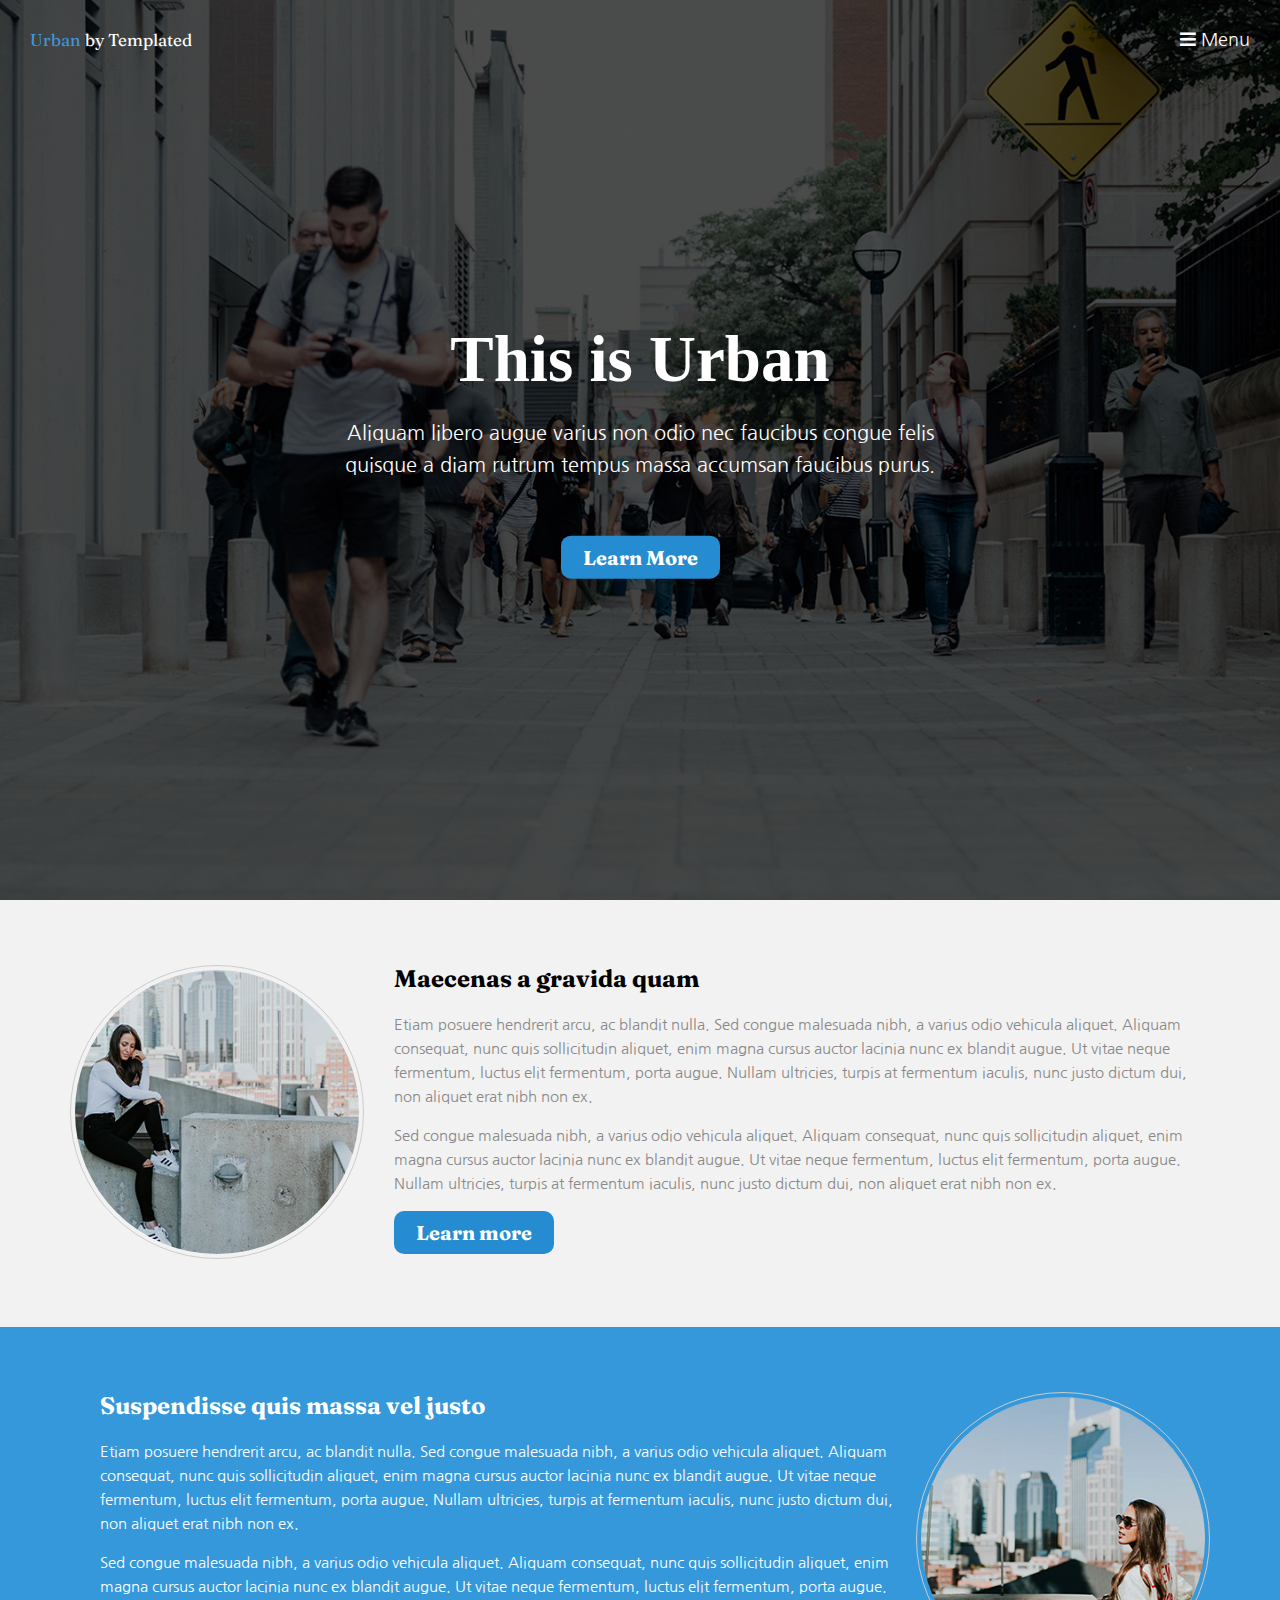
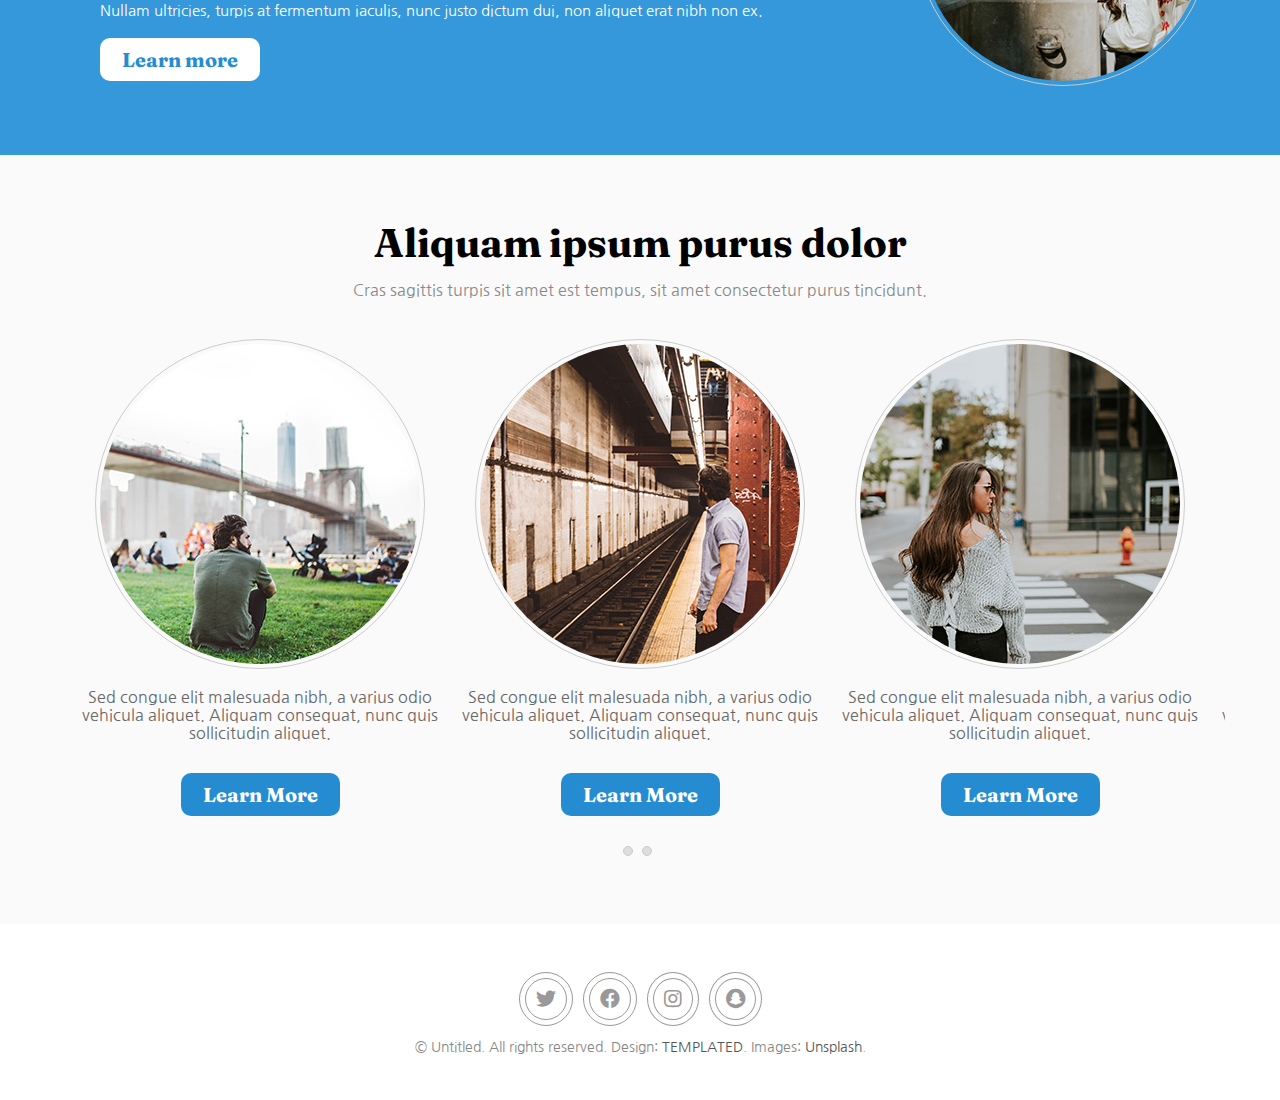
<file: index.html>
<!DOCTYPE html>
<html lang="en">
<head>
    <meta charset="UTF-8">
    <meta name="viewport" content="width=device-width, initial-scale=1.0">
    <title>Document</title>
    <link rel="stylesheet" href="css/normalize.css" />
    <link rel="stylesheet" href="css/all.min.css" />
    <link rel="stylesheet" href="css/style.css" />
    <link rel="preconnect" href="https://fonts.gstatic.com">
    <link href="https://fonts.googleapis.com/css2?family=Nanum+Gothic:wght@400;700;800&display=swap" rel="stylesheet">
    <link rel="preconnect" href="https://fonts.gstatic.com">
    <link href="https://fonts.googleapis.com/css2?family=Fraunces:wght@300&display=swap" rel="stylesheet">
</head>
<body>
    <div class="links">
        <i class="fa fa-times"></i>
        <ul class="classic-list">
            <li><a href="index.html">Home</a></li>
            <li><a href="generic.html">Generic</a></li>
            <li><a href="#">Elements</a></li>
        </ul>
    </div>
    <header>
        <nav class="navbar">
            <div class="logo">
                <a href="!#"><span>Urban</span> by Templated</a>
            </div>
            <div class="menu">
                <i class="fas fa-bars"></i>
                <span>Menu</span>
            </div>
        </nav>
        <div class="content">
            <h2>This is Urban</h2>
            <p>Aliquam libero augue varius non odio nec faucibus congue felis quisque a diam rutrum tempus massa accumsan faucibus purus.</p>
            <button class="my-button ">Learn More</button>
        </div>
        <div class="overlay"></div>
    </header>
    <article class="person1">
        <div class="container flex-box">
            <div class="image">
                <img src="images/pic01.jpg" class="res-img">
            </div>
            <div class="content">
                <h2>Maecenas a gravida quam</h2>
                <p>Etiam posuere hendrerit arcu, ac blandit nulla. Sed congue malesuada nibh, a varius odio vehicula aliquet. Aliquam consequat, nunc quis sollicitudin aliquet, enim magna cursus auctor lacinia nunc ex blandit augue. Ut vitae neque fermentum, luctus elit fermentum, porta augue. Nullam ultricies, turpis at fermentum iaculis, nunc justo dictum dui, non aliquet erat nibh non ex.<span id="span-click1" class="read-more">[Read More...]</span></p>                
                <p class="paragraph1">Sed congue malesuada nibh, a varius odio vehicula aliquet. Aliquam consequat, nunc quis sollicitudin aliquet, enim magna cursus auctor lacinia nunc ex blandit augue. Ut vitae neque fermentum, luctus elit fermentum, porta augue. Nullam ultricies, turpis at fermentum iaculis, nunc justo dictum dui, non aliquet erat nibh non ex.</p>
                <button class="my-button ">Learn more</button>
            </div>
        </div>
    </article>
    <article class="person1 person2">
        <div class="container flex-box">
            <div class="content">
                <h2>Suspendisse quis massa vel justo</h2>
                <p>Etiam posuere hendrerit arcu, ac blandit nulla. Sed congue malesuada nibh, a varius odio vehicula aliquet. Aliquam consequat, nunc quis sollicitudin aliquet, enim magna cursus auctor lacinia nunc ex blandit augue. Ut vitae neque fermentum, luctus elit fermentum, porta augue. Nullam ultricies, turpis at fermentum iaculis, nunc justo dictum dui, non aliquet erat nibh non ex.<span id="span-click2" class="read-more">[Read More...]</span></p>                
                <p class="paragraph2">Sed congue malesuada nibh, a varius odio vehicula aliquet. Aliquam consequat, nunc quis sollicitudin aliquet, enim magna cursus auctor lacinia nunc ex blandit augue. Ut vitae neque fermentum, luctus elit fermentum, porta augue. Nullam ultricies, turpis at fermentum iaculis, nunc justo dictum dui, non aliquet erat nibh non ex.</p>
                <button class="my-button ">Learn more</button>
            </div>
            <div class="image">
                <img src="images/pic02.jpg" class="res-img">
            </div>
        </div>
    </article>
    <article class="gellary">
        <div class="container">
            <h2>Aliquam ipsum purus dolor</h2>
            <p>Cras sagittis turpis sit amet est tempus, sit amet consectetur purus tincidunt.</p>
            <div class="flex-cont">
                <div class="box">
                    <img src="images/pic03.jpg">
                    <p>Sed congue elit malesuada nibh, a varius odio vehicula aliquet. Aliquam consequat, nunc quis sollicitudin aliquet.</p>
                    <button class="my-button">Learn More</button>
                </div>
                <div class="box">
                    <img src="images/pic04.jpg" >
                    <p>Sed congue elit malesuada nibh, a varius odio vehicula aliquet. Aliquam consequat, nunc quis sollicitudin aliquet.</p>
                    <button class="my-button">Learn More</button>
                </div>
                <div class="box">
                    <img src="images/pic05.jpg">
                    <p>Sed congue elit malesuada nibh, a varius odio vehicula aliquet. Aliquam consequat, nunc quis sollicitudin aliquet.</p>
                    <button class="my-button">Learn More</button>
                </div>
                <div class="box">
                    <img src="images/pic01.jpg">
                    <p>Sed congue elit malesuada nibh, a varius odio vehicula aliquet. Aliquam consequat, nunc quis sollicitudin aliquet.</p>
                    <button class="my-button">Learn More</button>
                </div>
                <div class="box">
                    <img src="images/pic02.jpg" >
                    <p>Sed congue elit malesuada nibh, a varius odio vehicula aliquet. Aliquam consequat, nunc quis sollicitudin aliquet.</p>
                    <button class="my-button">Learn More</button>
                </div>
                <div class="box">
                    <img src="images/pic05.jpg">
                    <p>Sed congue elit malesuada nibh, a varius odio vehicula aliquet. Aliquam consequat, nunc quis sollicitudin aliquet.</p>
                    <button class="my-button">Learn More</button>
                </div>
            </div>
            <ul class="classic-list">
                <li class="first"></li>
                <li class="second"></li>
            </ul>
        </div>
    </article>
    <footer>
        <div class="container">
            <ul class="classic-list">
                <li><i class="fab fa-twitter"></i></li>
                <li><i class="fab fa-facebook"></i></li>
                <li><i class="fab fa-instagram"></i></li>
                <li><i class="fab fa-snapchat"></i></li>
            </ul>
            <p>&copy; Untitled. All rights reserved. Design: <a href="#">TEMPLATED</a>. Images: <a href="#">Unsplash</a>.</p>
        </div>
    </footer>
    <script src="js/file.js"></script>
</body>
</html>
</file>
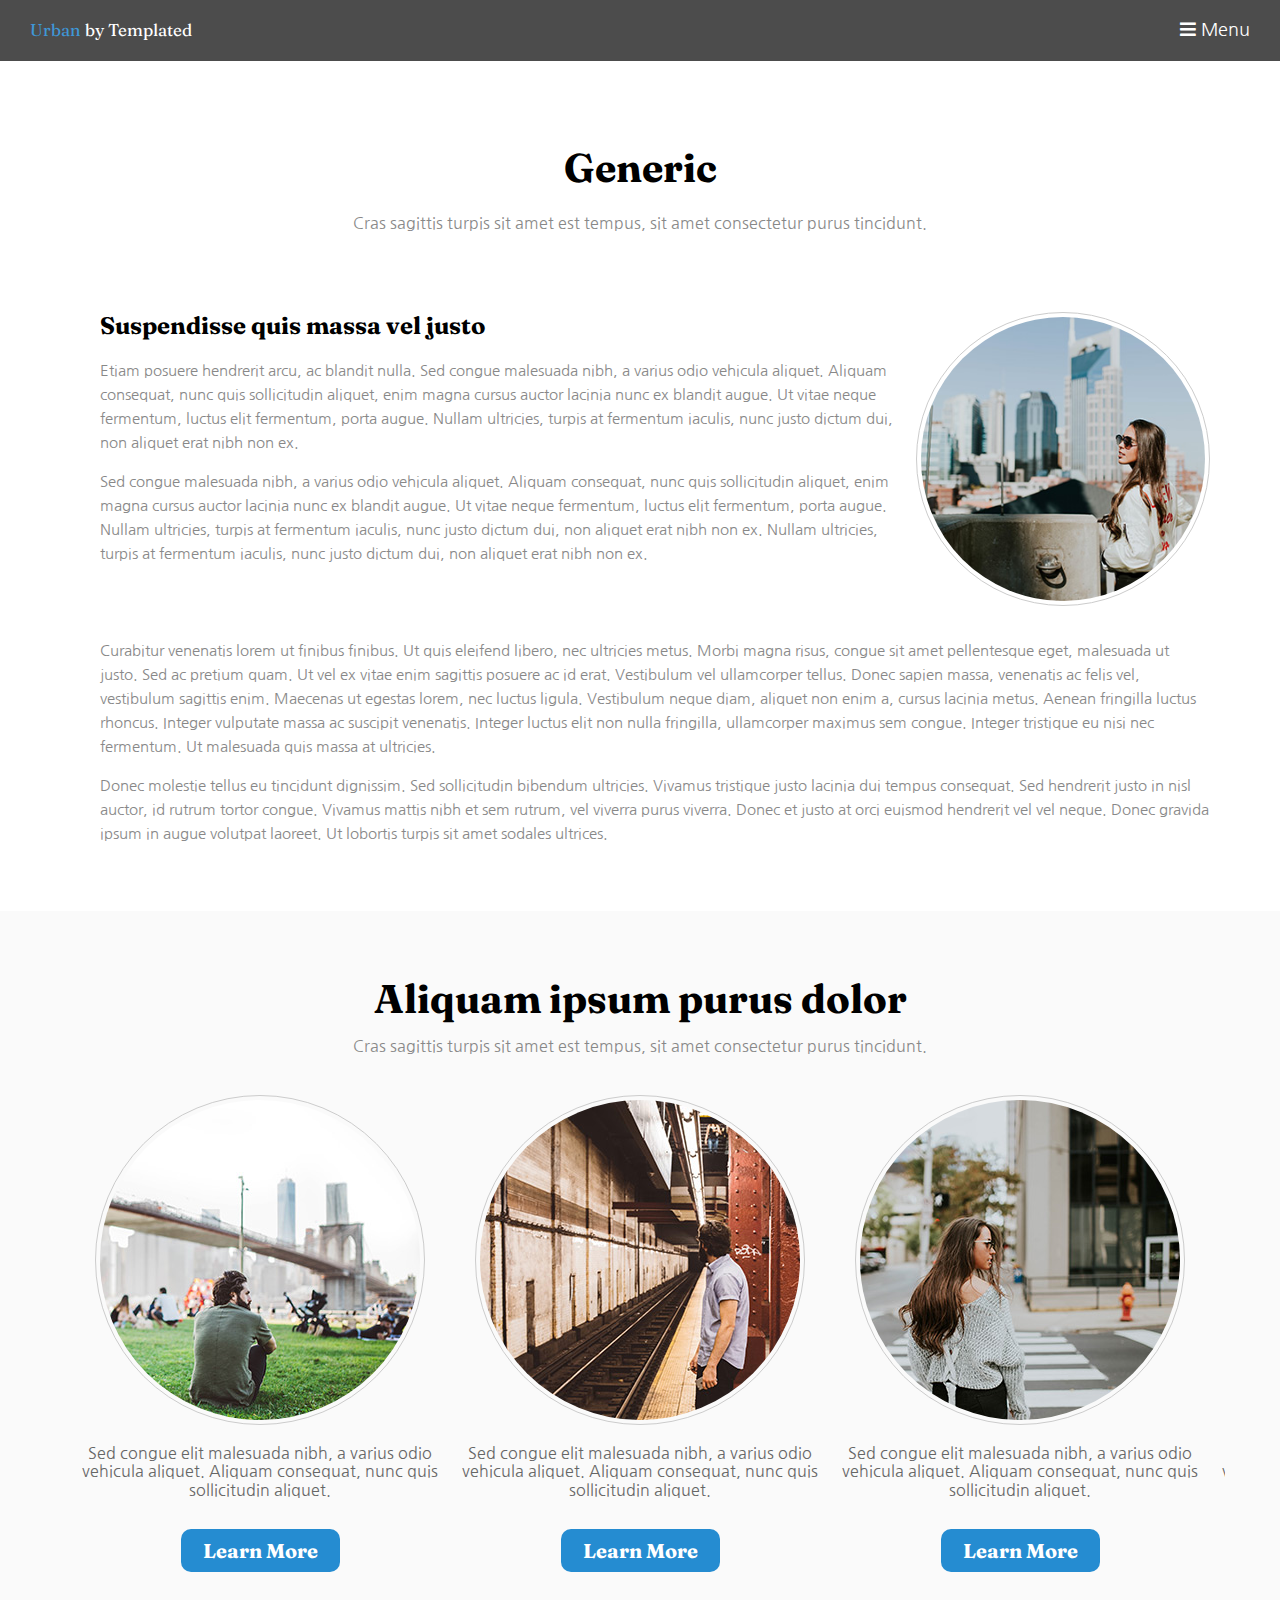
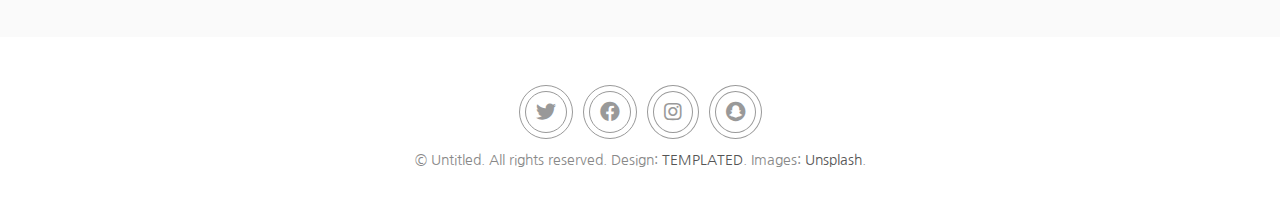
<file: generic.html>
<!DOCTYPE html>
<html lang="en">
<head>
    <meta charset="UTF-8">
    <meta name="viewport" content="width=device-width, initial-scale=1.0">
    <link rel="stylesheet" href="css/normalize.css" />
    <link rel="stylesheet" href="css/all.min.css" />
    <link rel="stylesheet" href="css/style.css" />
    <link rel="preconnect" href="https://fonts.gstatic.com">
    <link href="https://fonts.googleapis.com/css2?family=Nanum+Gothic:wght@400;700;800&display=swap" rel="stylesheet">
    <link rel="preconnect" href="https://fonts.gstatic.com">
    <link href="https://fonts.googleapis.com/css2?family=Fraunces:wght@300&display=swap" rel="stylesheet">
    <style>
        nav {
            background-color: rgba(0,0,0,0.7);
            padding: 20px 30px;
        }
        .person1 {
            padding-top: 130px;
            background-color: #fff;
        }
        .aya {
            padding-left: 30px;
        }
        .genperson .container:first-of-type {
            text-align: center;
            margin-bottom: 30px;
        }
        .genperson .container:first-of-type h2 {
            font-size: 40px;
        }
        .genperson .container:first-of-type p {
            font-size: 16px;
        }
    </style>
    <title>Document</title>
</head>
<body>
    <div class="links">
        <i class="fa fa-times"></i>
        <ul class="classic-list">
            <li><a href="index.html">Home</a></li>
            <li><a href="generic.html">Generic</a></li>
            <li><a href="#">Elements</a></li>
        </ul>
    </div>
    <nav class="navbar">
        <div class="logo">
            <a href="!#"><span>Urban</span> by Templated</a>
        </div>
        <div class="menu">
            <i class="fas fa-bars"></i>
            <span>Menu</span>
        </div>
    </nav>
    <article class="person1 genperson">
        <div class="container">
            <h2>Generic</h2>
            <p>Cras sagittis turpis sit amet est tempus, sit amet consectetur purus tincidunt.</p>
        </div>
        <div class="container flex-box">
            <div class="content">
                <h2>Suspendisse quis massa vel justo</h2>
                <p>Etiam posuere hendrerit arcu, ac blandit nulla. Sed congue malesuada nibh, a varius odio vehicula aliquet. Aliquam consequat, nunc quis sollicitudin aliquet, enim magna cursus auctor lacinia nunc ex blandit augue. Ut vitae neque fermentum, luctus elit fermentum, porta augue. Nullam ultricies, turpis at fermentum iaculis, nunc justo dictum dui, non aliquet erat nibh non ex.</p>                
                <p>Sed congue malesuada nibh, a varius odio vehicula aliquet. Aliquam consequat, nunc quis sollicitudin aliquet, enim magna cursus auctor lacinia nunc ex blandit augue. Ut vitae neque fermentum, luctus elit fermentum, porta augue. Nullam ultricies, turpis at fermentum iaculis, nunc justo dictum dui, non aliquet erat nibh non ex. Nullam ultricies, turpis at fermentum iaculis, nunc justo dictum dui, non aliquet erat nibh non ex.</p>
            </div>
            <div class="image">
                <img src="images/pic02.jpg" class="res-img">
            </div>
        </div>
        <div class="container">
            <div class="aya">
                <p>Curabitur venenatis lorem ut finibus finibus. Ut quis eleifend libero, nec ultricies metus. Morbi magna risus, congue sit amet pellentesque eget, malesuada ut justo. Sed ac pretium quam. Ut vel ex vitae enim sagittis posuere ac id erat. Vestibulum vel ullamcorper tellus. Donec sapien massa, venenatis ac felis vel, vestibulum sagittis enim. Maecenas ut egestas lorem, nec luctus ligula. Vestibulum neque diam, aliquet non enim a, cursus lacinia metus. Aenean fringilla luctus rhoncus. Integer vulputate massa ac suscipit venenatis. Integer luctus elit non nulla fringilla, ullamcorper maximus sem congue. Integer tristique eu nisi nec fermentum. Ut malesuada quis massa at ultricies.</p>
                <p> Donec molestie tellus eu tincidunt dignissim. Sed sollicitudin bibendum ultricies. Vivamus tristique justo lacinia dui tempus consequat. Sed hendrerit justo in nisl auctor, id rutrum tortor congue. Vivamus mattis nibh et sem rutrum, vel viverra purus viverra. Donec et justo at orci euismod hendrerit vel vel neque. Donec gravida ipsum in augue volutpat laoreet. Ut lobortis turpis sit amet sodales ultrices.</p>
            </div>
        </div>
    </article>
    <article class="gellary">
        <div class="container">
            <h2>Aliquam ipsum purus dolor</h2>
            <p>Cras sagittis turpis sit amet est tempus, sit amet consectetur purus tincidunt.</p>
            <div class="flex-cont">
                <div class="box">
                    <img src="images/pic03.jpg">
                    <p>Sed congue elit malesuada nibh, a varius odio vehicula aliquet. Aliquam consequat, nunc quis sollicitudin aliquet.</p>
                    <button class="my-button">Learn More</button>
                </div>
                <div class="box">
                    <img src="images/pic04.jpg" >
                    <p>Sed congue elit malesuada nibh, a varius odio vehicula aliquet. Aliquam consequat, nunc quis sollicitudin aliquet.</p>
                    <button class="my-button">Learn More</button>
                </div>
                <div class="box">
                    <img src="images/pic05.jpg">
                    <p>Sed congue elit malesuada nibh, a varius odio vehicula aliquet. Aliquam consequat, nunc quis sollicitudin aliquet.</p>
                    <button class="my-button">Learn More</button>
                </div>
                <div class="box">
                    <img src="images/pic01.jpg">
                    <p>Sed congue elit malesuada nibh, a varius odio vehicula aliquet. Aliquam consequat, nunc quis sollicitudin aliquet.</p>
                    <button class="my-button">Learn More</button>
                </div>
                <div class="box">
                    <img src="images/pic02.jpg" >
                    <p>Sed congue elit malesuada nibh, a varius odio vehicula aliquet. Aliquam consequat, nunc quis sollicitudin aliquet.</p>
                    <button class="my-button">Learn More</button>
                </div>
                <div class="box">
                    <img src="images/pic05.jpg">
                    <p>Sed congue elit malesuada nibh, a varius odio vehicula aliquet. Aliquam consequat, nunc quis sollicitudin aliquet.</p>
                    <button class="my-button">Learn More</button>
                </div>
            </div>
        </div>
    </article>
    <footer>
        <div class="container">
            <ul class="classic-list">
                <li><i class="fab fa-twitter"></i></li>
                <li><i class="fab fa-facebook"></i></li>
                <li><i class="fab fa-instagram"></i></li>
                <li><i class="fab fa-snapchat"></i></li>
            </ul>
            <p>&copy; Untitled. All rights reserved. Design: <a href="#">TEMPLATED</a>. Images: <a href="#">Unsplash</a>.</p>
        </div>
    </footer>
    <script src="js/file.js"></script>
</body>
</html>
</file>
<file: css/style.css>
* {
    padding: 0;
    margin: 0;
    -webkit-box-sizing: border-box;
    -moz-box-sizing: border-box;
    box-sizing: border-box;
}
body {
    font-family: 'Nanum Gothic', sans-serif;
    overflow-x: hidden;
}
/* start nav links*/
.links {
    position: fixed;
    top: 0;
    width: 280px;
    right: -280px;
    height: 100vh;
    z-index: 1000;
    background-color: #000;
    color: #fff;
    transition: .5s all ease-in-out;
}
.open {
    right: 0;
}
.links i {
    float: right;
    margin: 15px;
    cursor: pointer;
    font-size: 18px;
}
.links ul {
    margin: 80px 0 0 20px;
}
.links ul li {
    width: 90%;
    border-bottom: 1px solid #b4adad;
    padding-bottom: 15px;
    margin-top: 15px;
}
.links ul li:last-of-type {
    border: none;
}
.links ul li a {
    text-decoration: none;
    color: #b4adad;
}
/* end nav links */
/* start header */
header {
    height: 100vh;
    width: 100%;
    background-image: url(../images/banner.jpg);
    background-size: cover;
    position: relative;
}
.overlay {
    position: absolute;
    top: 0;
    left: 0;
    height: 100vh;
    width: 100%;
    background-color: rgba(0,0,0,0.7);
    z-index: 1;
}
nav {
    position: absolute;
    display: flex;
    padding: 30px;
    color: #fff;
    z-index: 30;
    width: 100%;
    top: 0;
}
.fixed {
    position: fixed;
    padding: 15px 30px;
    background-color: rgba(0,0,0,0.7);
}
nav .logo {
    width: 300px;
    text-align: left;
}
nav .logo a {
    text-decoration: none;
    color: #fff;
    font-family:'Fraunces', serif;
    font-size: 17px;
}
nav .logo a span {
    color: #3F97D7;
}
nav .menu {
    width: 100%;
    text-align: right;
    font-size: 18px;
    cursor: pointer;
}
header .content {
    position: absolute;
    top: 50%;
    left: 50%;
    transform: translate(-50%, -50%);
    z-index: 2;
    color: #fff;
    text-align: center;
}
header .content h2 {
    font-size: 65px;
    font-family: cursive;
    margin-bottom: 20px;
}
header .content p {
    padding: 0 20px;
    font-size: 20px;
    line-height: 1.6;
    margin-bottom: 40px;
}

@media (max-width: 449px) {
    header .content {
        width: 90%;
    }
    header .content h2 {
        font-size: 35px;
    }
    header .content p {
        display: none;
    }
    header .content button {
        font-size: 20px;
    }
}
@media (min-width: 450px) and (max-width: 767px)  {
    header .content {
        width: 90%;
    }
    header .content h2 {
        font-size: 35px;
    }
    header .content p {
        padding: 0;
        line-height: 1.3;
        font-size: 16px;
    }
}
@media(max-width: 992px) and (min-width:768px) {
    header .content h2 {
        font-size: 50px;
    }
    header .content p {
        padding: 0;
    }
    header {
        height: 600px !important;
    }
}
/* end header */
/* start person 1 */
.person1 {
    padding: 50px 0;
    background-color: rgb(243, 242, 242);
}
.person1 .flex-box {
    display: flex;
}
.person1 .flex-box .image {
    width: 400px;
}
.person1 .flex-box .image img {
    padding: 4px;
    border: 1px solid #ccc;
    border-radius: 50%;
}
.person1 .flex-box .content {
    width: 100%;
    padding-left: 30px;
}
.person1 .container h2 {
    font-family: 'Fraunces';
    margin-bottom: 20px;
}
.person1 .container p {
    color: #888;
    line-height: 1.6;
    font-size: 15px;
}
.person1 .flex-box .content span {
    color: #00f;
    cursor: pointer;
    display: none;
}
.person1 .container p:first-of-type {
    margin-bottom: 15px;
}
@media (min-width: 767px) {
    .container {
        width: 100% !important;
    }
}
@media (max-width: 720px) {
    .person1 .container {
        padding: 0;
    }
    .person1 .flex-box {
        flex-wrap: wrap;
    }
    .person1 .flex-box .image {
        margin: 10px auto !important;
        width: 250px;
    }
    .person1 .container p {
        line-height: 1.4;
        padding-left: 0 !important;
        margin-left: 0 !important;
    }
    .person1 .flex-box .content p:last-of-type {
        display: none;
    }
    .genperson .flex-box p:last-of-type {
        display: block !important;
    }
    .person1 .flex-box .content span {
        display: block;
    }
    .genperson .container .aya p {
        margin-bottom: 20px;
        margin-top: 20px;
    }
}

/* end person 1 */
/* start person2 */
.person2 {
    background-color: #3498DB;
}
.person2 .flex-box .content p {
    color: #fff;
}
.person2 .flex-box .content h2 {
    color: #fff;
}
.person2 .flex-box .content button {
    background-color: #fff;
    color: #258cd1;
}
@media (max-width: 720px) {
    .person2 .flex-box ,
    .genperson .flex-box {
        flex-direction: column-reverse !important;
    }
    .person1 .container {
        padding: 0;
    }
    
}
/* end person2 */
/* start gellary */
.gellary {
    padding: 50px 0;
    text-align: center;
    background-color: #fafafa;;
}
.gellary .container {
    overflow: hidden;
}
.gellary .container h2 {
    font-family: 'Fraunces';
    margin-bottom: 15px;
    font-size: 40px;
}
.gellary .container >p {
    color: #888;
}
.gellary .container .flex-cont {
    display: flex;
    transition: 1.5s all ease-in-out;
}
.gellary .container .flex-cont .box {
    width: calc(100%/3);
    flex-shrink: 0;
    margin-top: 40px;
}
.gellary .container .flex-cont .box img {
    border: 1px solid #ccc;
    padding: 4px;
    border-radius: 50%;
}
.gellary .container .flex-cont .box p {
    margin: 15px 0;
    color: #666;
}
.gellary .container ul li {
    display: inline-block;
    height: 10px;
    width: 10px;
    border: 1px solid #ccc;
    background-color: #ddd;
    border-radius: 50%;
    margin-right: 5px;
    margin-top: 30px;
    cursor: pointer;
}
.gellary .container ul li:hover {
    transform: scale(1.1);
}
@media(max-width: 499px) {
    .flex-cont {
        flex-wrap: wrap;
    }
    .flex-cont .box:nth-of-type(4),
    .flex-cont .box:nth-of-type(5),
    .flex-cont .box:last-of-type {
        display: none !important;
    }
    .flex-cont .box {
        width: 80% !important;
        margin: 20px auto !important;
    }
    .flex-cont .box img {
        width: 100%;
    }
    .gellary ul {
        display: none;
    }
    .gellary h2 {
        font-size: 25px !important;
    }
}
@media (min-width: 500px) and (max-width: 767px) {
    .flex-cont {
        flex-wrap: wrap;
    }
    .flex-cont .box:nth-of-type(4),
    .flex-cont .box:nth-of-type(5),
    .flex-cont .box:last-of-type {
        display: none !important;
    }
    .flex-cont .box {
        width: 80% !important;
        margin: 20px auto !important;
    }
    .gellary ul {
        display: none;
    }
    .gellary h2 {
        font-size: 30px !important;
    }
}
@media (min-width: 768px) and (max-width: 991px) {
    .flex-cont {
        flex-wrap: wrap;
    }
    .flex-cont .box:nth-of-type(4),
    .flex-cont .box:nth-of-type(5),
    .flex-cont .box:last-of-type {
        display: none !important;
    }
    .flex-cont .box {
        width: 60% !important;
        margin: 20px auto !important;
    }
    .gellary ul {
        display: none;
    }
    .gellary h2 {
        font-size: 30px !important;
    }
}
@media (min-width:992px) and (max-width: 1200px) {
    .flex-cont {
        flex-wrap: wrap;
    }
    .flex-cont .box:nth-of-type(4),
    .flex-cont .box:nth-of-type(5),
    .flex-cont .box:last-of-type {
        display: none !important;
    }
    .flex-cont .box {
        width: 50% !important;
    }
    .gellary ul {
        display: none;
    }
    .flex-cont .box:nth-of-type(3) {
        margin: 10px auto !important;
    }
}
/* end gellary */
/* start footer */
footer {
    padding: 30px 0;
    text-align: center;
}
footer ul li {
    display: inline-block;
    padding: 5px;
    border: 1px solid #999;
    border-radius: 50%;
    margin: 3px;
    cursor: pointer;
}
footer ul li i {
    padding: 10px;
    border-radius: 50%;
    border: 1px double #999;
    color: #999;
    font-size: 20px;
}
footer ul li:hover i {
    color: #666;
}
footer p {
    color: #888;
    font-size: 14px;
    margin-top: 10px;
}
footer p a {
    text-decoration: none;
    color: #555;
}
footer p a:hover {
    color: #888;
}
/* end footer */
@media (max-Width: 767px) { /* mobile rules */
	
}
@media (min-width: 768px) { /* small screen */
	.container {
		width: 750px;
	}
}
@media (min-width: 992px){ /* medium screen */
	.container {
		width: 970px;
	}
}
@media (min-width: 1200px) { /* large screen */
	.container {
		width: 1170px !important;
	}
}
.classic-list {
    padding: 0;
    margin: 0;
    list-style: none;
}
.container {
    padding: 15px;
    margin: 0 auto;
}
.res-img {
    width: 100%;
}
.my-button {
    padding: 10px 22px;
    border-radius: 10px;
    border: none;
    background: #258cd1;
    color: #fff;
    font-weight: bold;
    font-size: 20px;
    transition: .3s background-color ease-in-out;
    cursor: pointer;
    margin-top: 15px;
    font-family: 'Fraunces';
}
.my-button:hover {
    background-color: #4aa3df;
}
.trans2 {
    transform: translateX(-100%);
}
.trans1 {
    transform: translateX(0);
}
</file>
